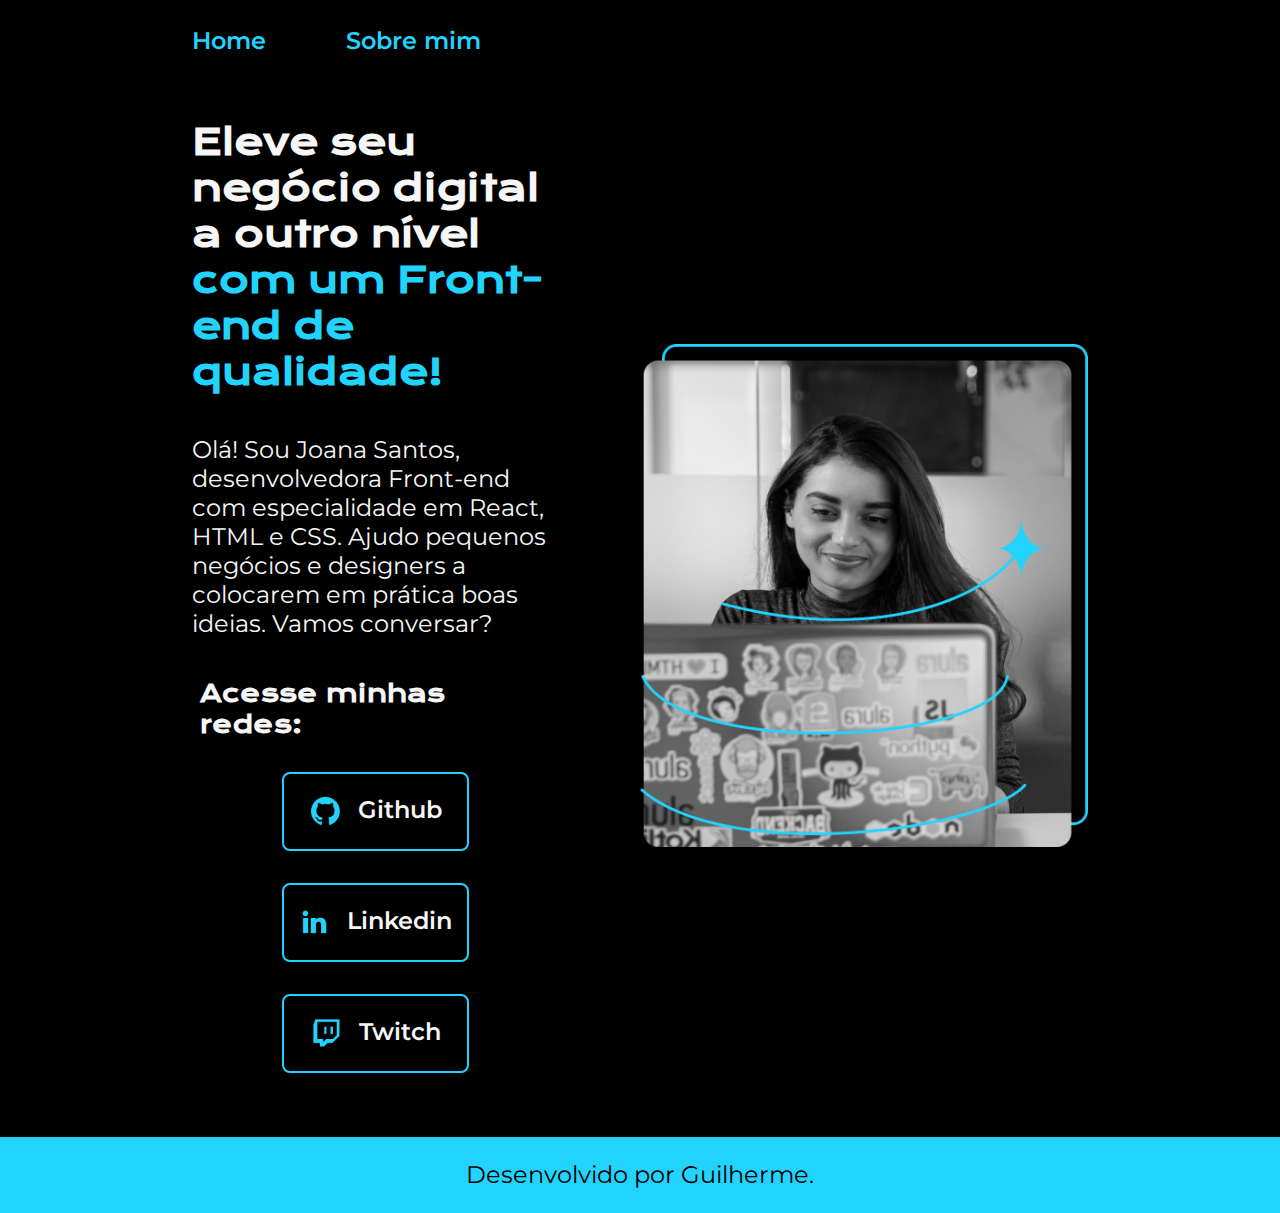
<file: index.html>
<!DOCTYPE html>
<html lang="pt-br">
<head>
    <meta charset="UTF-8">
    <meta name="viewport" content="width=device-width, initial-scale=1.0">
    <title>Portfolio</title>
    <link rel="stylesheet" href="./styles/style.css">
</head>
<body>
    <header class="cabecalho">
        <nav class="cabecalho__menu">
            <a class="cabecalho__menu__link" href="index.html">Home</a>
            <a class="cabecalho__menu__link" href="about.html">Sobre mim</a>
        </nav>
    </header>
    <main class="apresentacao">
        <section class="apresentacao__conteudo">
            <h1 class="apresentacao__conteudo__titulo">Eleve seu negócio digital a outro nível
            <strong class="titulo-destaque">com um Front-end de qualidade!
            </strong></h1>
            <p class="apresentacao__conteudo__texto">Olá! Sou Joana Santos, desenvolvedora
            Front-end com especialidade em React, HTML e
            CSS. Ajudo pequenos negócios e designers a
            colocarem em prática boas ideias. Vamos
            conversar?</p>
            <div class="apresentacao__links">
                <h2 class="apresentacao__links_subtitulo">Acesse minhas redes:</h2>
                <a class="apresentacao__links__navegacao" href="https://github.com/Gui4Lustosaa">
                    <img src="assets/github.png">Github</a>

                <a class="apresentacao__links__navegacao" href="https://www.linkedin.com/in/guilustosaa/">
                    <img src="assets/linkedin.png">Linkedin</a>

                <a class="apresentacao__links__navegacao" href="https://www.twitch.tv/gui4lustosa">
                    <img src="assets/twitch.png">Twitch</a>           
            </div>
        </section>
        <img class="apresentacao__imagem" src="./assets/imagem.png" alt="Foto da Joana Santos progamando">
    </main>
    <footer class="rodape">
        <p>Desenvolvido por Guilherme.</p>
    </footer>
</body>
</html>
</file>
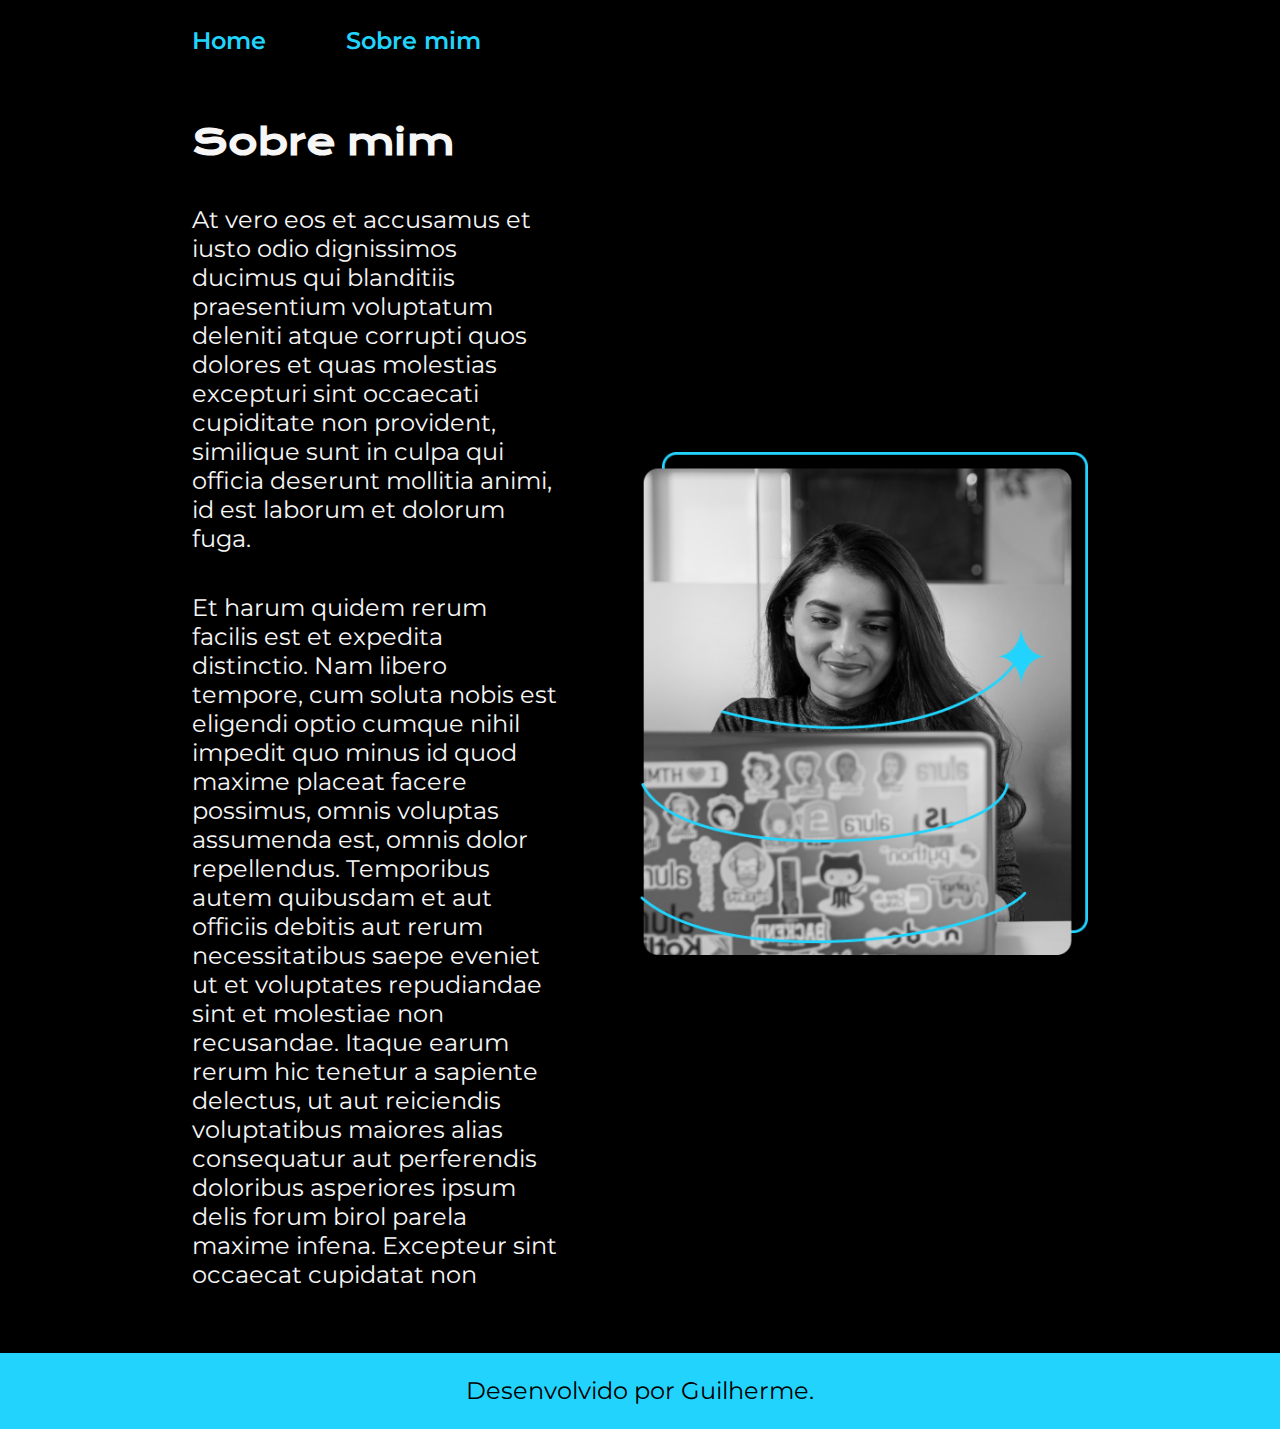
<file: about.html>
<!DOCTYPE html>
<html lang="pt-br">
<head>
    <meta charset="UTF-8">
    <meta name="viewport" content="width=device-width, initial-scale=1.0">
    <title>Sobre mim </title>
    <link rel="stylesheet" href="./styles/style.css ">
</head>
<body>
    <header class="cabecalho">
        <nav class="cabecalho__menu">
            <a class="cabecalho__menu__link" href="index.html">Home</a>
            <a class="cabecalho__menu__link" href="about.html">Sobre mim</a>
        </nav>
    </header>
        <main class="apresentacao">
            <section class="apresentacao__conteudo">
                <h1 class="apresentacao__conteudo__titulo">Sobre mim</h1>
                <p class="apresentacao__conteudo__texto">At vero eos et accusamus et iusto odio dignissimos ducimus qui
                blanditiis praesentium voluptatum deleniti atque corrupti quos
                dolores et quas molestias excepturi sint occaecati cupiditate non
                provident, similique sunt in culpa qui officia deserunt mollitia animi,
                id est laborum et dolorum fuga.</p>
                <p class="apresentacao__conteudo__texto">Et harum quidem rerum facilis est et expedita distinctio. Nam
                libero tempore, cum soluta nobis est eligendi optio cumque
                nihil impedit quo minus id quod maxime placeat facere possimus,
                omnis voluptas assumenda est, omnis dolor repellendus. Temporibus
                autem quibusdam et aut officiis debitis aut rerum necessitatibus
                saepe eveniet ut et voluptates repudiandae sint et molestiae non
                recusandae. Itaque earum rerum hic tenetur a sapiente delectus, ut
                aut reiciendis voluptatibus maiores alias consequatur aut perferendis
                doloribus asperiores ipsum delis forum birol parela maxime infena.
                Excepteur sint occaecat cupidatat non</p>       
            </section>
            <img class="apresentacao__imagem" src="./assets/imagem.png" alt="Foto da Joana Santos progamando">
        </main>
    <footer class="rodape">
        <p>Desenvolvido por Guilherme.</p>
    </footer>
</body>
</html>
</file>
<file: styles/style.css>
@import url('https://fonts.googleapis.com/css2?family=Krona+One&display=swap');
@import url('https://fonts.googleapis.com/css2?family=Montserrat&display=swap');
@import url('https://fonts.googleapis.com/css2?family=Montserrat:wght@600&display=swap');

:root {
    --cor-primaria: black;
    --cor-secundaria: #F6F6F6;
    --cor-terciaria: #22D4FD;
    --cor-hover: #272727;
    
    --fonte-primaria: "Krona One", sans-serif;
    --fonte-secundaria: "Montserrat", sans-seri;
}

*{
    margin: 0;
    padding: 0;
}

body {
    box-sizing: border-box;
    background-color: var(--cor-primaria);
    color: var(--cor-secundaria) ;
}

.cabecalho {
    padding: 2% 0% 0% 15%;
}

.cabecalho__menu {
    display: flex;
    gap: 80px;
}

.cabecalho__menu__link {
    font-size: 1.5rem;
    color: var(--cor-terciaria);
    font-family: var(--fonte-secundaria);
    font-weight: 600;
    text-decoration: none;
}

.apresentacao {
    padding: 5% 15%;
    display: flex;
    align-items: center;
    justify-content: space-between;
    gap: 82px;
}

.apresentacao__conteudo {
    width: 50%;
    display: flex;
    flex-direction: column;
    gap: 40px;
}

.apresentacao__conteudo__titulo {
    font-size: 2.25rem;
    font-family: var(--fonte-primaria);
}

.titulo-destaque {
    color: var(--cor-terciaria);
}

.apresentacao__conteudo__texto {
    font-size: 1.5rem;
    font-family: var(--fonte-secundaria);
}
.apresentacao__links {
    display: flex;
    flex-direction: column;
    justify-content: space-between;
    align-items: center;
    gap: 32px;
}

.apresentacao__links__navegacao {
    display: flex;
    justify-content: center;
    gap: 16px;
    border: 2px solid var(--cor-terciaria);
    width: 50%;
    text-align: center;
    border-radius: 8px;
    font-size: 1.5rem;
    font-weight: 600;
    padding: 21.5px 0;
    text-decoration: none;
    color: var(--cor-secundaria);
    font-family: var(--fonte-secundaria);
}
.apresentacao__links_subtitulo {
    font-family: var(--fonte-primaria);
    font-weight: 400px;
    font-size: 1.5rem;
    width: 351px;
}

.apresentacao__links__link:hover {
    background-color: var(--cor-hover);
}

.apresentacao__imagem {
    width: 50%;
}

.rodape {
    color: var(--cor-primaria);
    background-color: var(--cor-terciaria);
    padding: 23.64px;
    font-size: 1.5rem;
    text-align: center;
    font-family: var(--fonte-secundaria);
    font-weight: 400;
}

@media (max-width: 1200px) {
    .cabecalho {
        padding: 10%;
    }

    .cabecalho__menu {
        justify-content: center;
    }
    
    .apresentacao {
        flex-direction: column-reverse;
        padding: 5%;
    }

    .apresentacao__conteudo {
        width: auto;
    }

}
</file>
